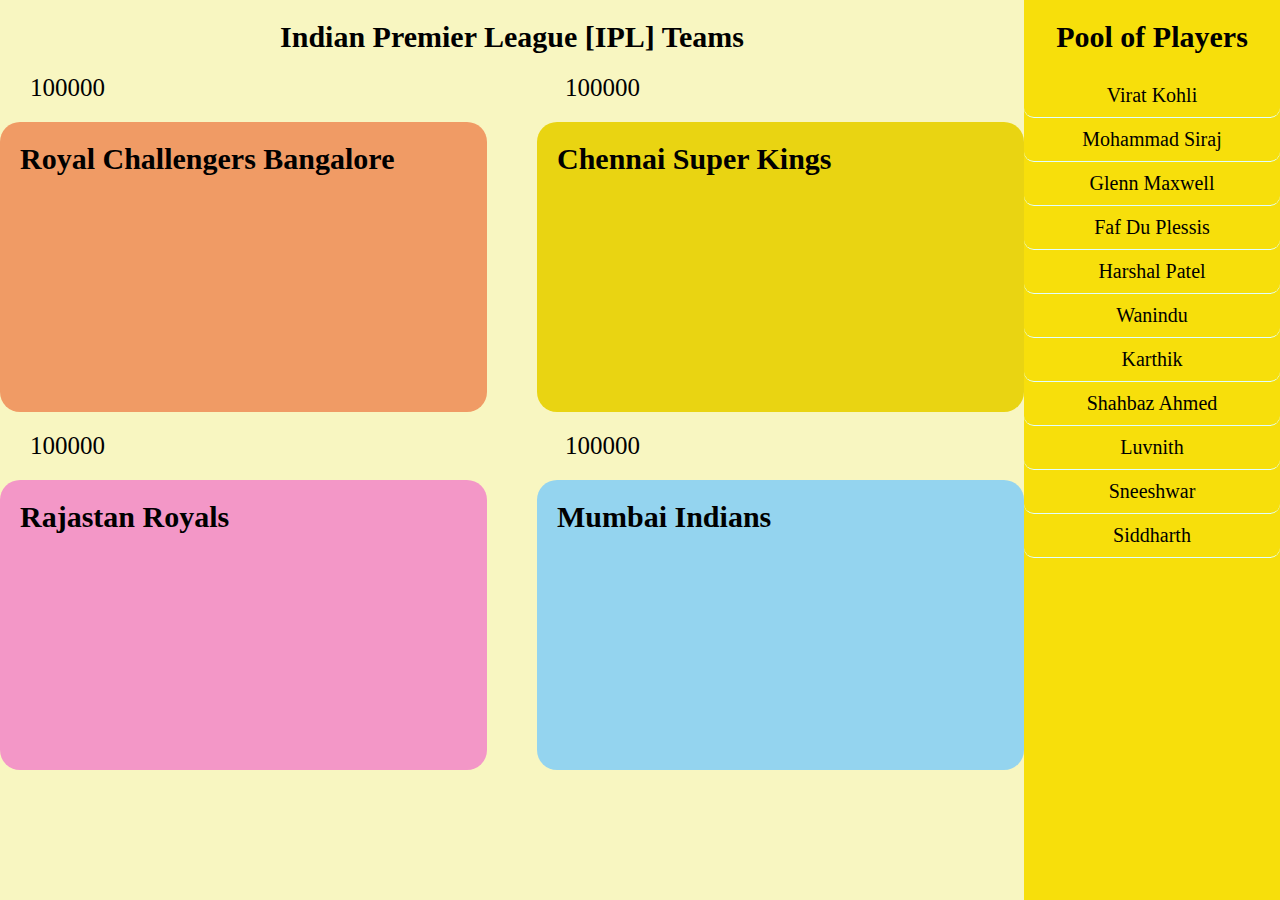
<file: index.html>
<!DOCTYPE html>
<html lang="en">
<head>
    <meta charset="UTF-8">
    <meta http-equiv="X-UA-Compatible" content="IE=edge">
    <meta name="viewport" content="width=device-width, initial-scale=1.0">
    <title>IPL Players</title>
    <link rel="stylesheet" href="style.css">
</head>
<body>
    <div class="container">
        <div class="Players">
            <h3>Pool of Players</h3>
            <div class="draggable" draggable="true" ondragstart="drag(event)" id="palyer1">Virat Kohli</div>
            <div class="draggable" draggable="true" ondragstart="drag(event)" id="palyer2">Mohammad Siraj</div>
            <div class="draggable" draggable="true" ondragstart="drag(event)" id="palyer3">Glenn Maxwell</div>
            <div class="draggable" draggable="true" ondragstart="drag(event)" id="palyer4">Faf Du Plessis</div>
            <div class="draggable" draggable="true" ondragstart="drag(event)" id="csk">Harshal Patel</div>
            <div class="draggable" draggable="true" ondragstart="drag(event)" id="csk">Wanindu </div>
            <div class="draggable" draggable="true" ondragstart="drag(event)" id="drag">Karthik </div>
            <div class="draggable" draggable="true" ondragstart="drag(event)" id="drag1">Shahbaz Ahmed</div>
            <div class="draggable" draggable="true" ondragstart="drag(event)" id="drag1">Luvnith</div>
            <div class="draggable" draggable="true" ondragstart="drag(event)" id="drag1">Sneeshwar</div>
            <div class="draggable" draggable="true" ondragstart="drag(event)" id="drag1">Siddharth </div>
        </div>
        <div class="team">
            <h2>Indian Premier League [IPL] Teams</h2>
            <div class="Rupees">
                <div id="Rs1">100000</div>
                 <div id="Rs2">100000</div>
            </div>
            <div class="teamnames">
                
            <div id="rcb" ondrop="drop(event)" ondragover="allowDrop(event)" class="teamname1" >Royal Challengers Bangalore
               
            </div>
           
            <div id="csk" ondrop="drop(event)" ondragover="allowDrop(event)"
            class="teamname2">Chennai Super Kings</div>
        </div>
        <div class="Rupees">
            <p id="Rs3">100000</p>
            <p id="Rs4">100000</p>
        </div>
        <div class="teamnames1">
            <div id="rr" ondrop="drop(event)" ondragover="allowDrop(event)" class="teamname3">Rajastan Royals</div>
           
            <div id="mi" ondrop="drop(event)" ondragover="allowDrop(event)"class="teamname4">Mumbai Indians</div>
        </div>
        </div>
        </div>
    </div>
    <script src="index.js"></script>
   
</body>
</html>
</file>
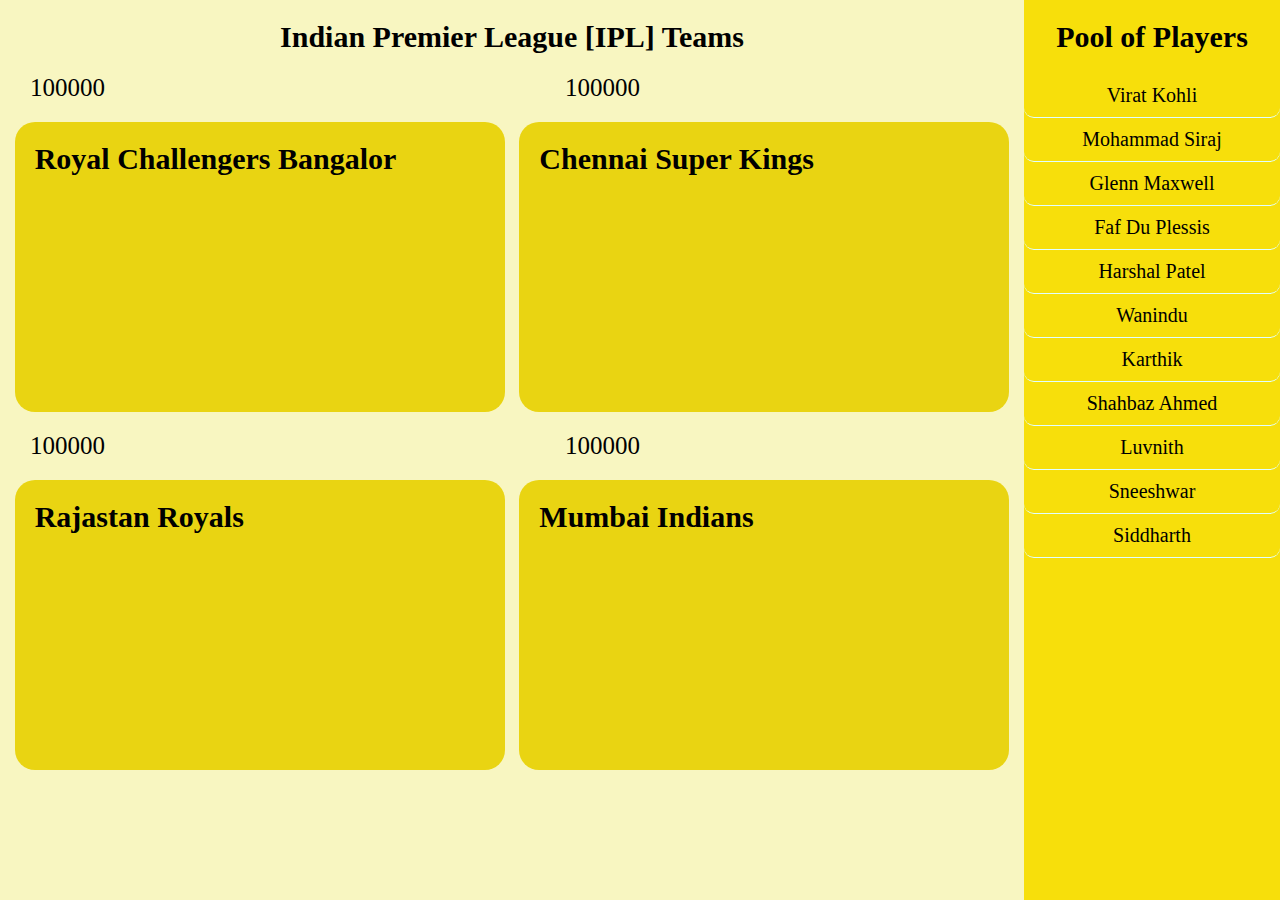
<file: ipl1.js/index.html>
<!DOCTYPE html>
<html lang="en">
<head>
    <meta charset="UTF-8">
    <meta http-equiv="X-UA-Compatible" content="IE=edge">
    <meta name="viewport" content="width=device-width, initial-scale=1.0">
    <title>IPL Players 1</title>
    <link rel="stylesheet" href="style.css">
</head>
<body>
    <div class="container">
        <div class="Players">
            <h3>Pool of Players</h3>
            <div class="draggable" draggable="true"  >Virat Kohli</div>
            <div class="draggable" draggable="true"  >Mohammad Siraj</div>
            <div class="draggable" draggable="true"  >Glenn Maxwell</div>
            <div class="draggable" draggable="true" >Faf Du Plessis</div>
            <div class="draggable" draggable="true"  >Harshal Patel</div>
            <div class="draggable" draggable="true" >Wanindu </div>
            <div class="draggable" draggable="true"  >Karthik </div>
            <div class="draggable" draggable="true"  >Shahbaz Ahmed</div>
            <div class="draggable" draggable="true"  >Luvnith</div>
            <div class="draggable" draggable="true"  >Sneeshwar</div>
            <div class="draggable" draggable="true"  >Siddharth </div>
        </div>
        <div class="team">
            <h2>Indian Premier League [IPL] Teams</h2>
            <div class="Rupees">
                <div id="Rs1">100000</div>
                 <div id="Rs2">100000</div>
            </div>
            <div class="teamnames">     
            <div class="teamName" >Royal Challengers Bangalor</div>
             <div class="teamName">Chennai Super Kings</div>
        </div>
        <div class="Rupees">
            <p id="Rs3">100000</p>
            <p id="Rs4">100000</p>
        </div>
        <div class="teamnames1">
            <div class="teamName">Rajastan Royals</div>
           
            <div class="teamName">Mumbai Indians</div>
        </div>
        </div>
        </div>
    </div>
    <script src="index.js"></script>
</body>
</html>
</file>
<file: style.css>
*{
    margin: 0px;
    padding: 0px;
    
}
.container{
  border: none;
}
.Players{
width: 20vw;
height: 100vh;
background-color: rgb(247, 223, 11);
float: right;
}
.Players h3{
    font-size: 30px;
    text-align: center;
    font-family: 'Times New Roman';
    padding: 20px 0px;

}
.team{
    width: 80vw;
    height: 100vh;
    background-color: rgb(248, 246, 193);
    
}
.team h2{
    font-size: 30px;
    text-align: center;
    font-family: 'Times New Roman';
    padding-top: 20px;
    
}
.name{
    font-size: 20px;
    padding: 10px;
    text-align: center;
    border-bottom: .5px solid lightcyan ;
    border-radius: 10px;
}
.teamnames{
    display: flex;
    justify-content: center;
    /* margin-top: 30px; */

}
.teamnames1{
    display: flex;
    justify-content: center;
    /* margin-top: 30px; */
}
.teamname1 {
    width: 450px;
    height: 250px;
    background-color: rgb(240, 155, 101);
    margin-top: 20px;
    font-size: 30px;
    padding: 20px;
    font-weight: bold;
    border-radius: 20px;
    margin-right: 50px;
}
#first{
    width: 450px;
    height: 250px;
    background-color: rgb(240, 155, 101);
    margin-top: 20px;
    font-size: 30px;
    padding: 20px;
    font-weight: bold;
    border-radius: 20px;
    margin-right: 50px;
}

.teamname2{
    width: 450px;
    height: 250px;
    background-color: rgb(233, 212, 18);
    margin-top: 20px;
    font-size: 30px;
    padding: 20px;
    font-weight: bold;
    border-radius: 20px;
}
.teamname3{
    width: 450px;
    height: 250px;
    background-color: #f397c7;
    margin-top: 20px;
    font-size: 30px;
    padding: 20px;
    font-weight: bold;
    border-radius: 20px;
    margin-right: 50px;
}
.teamname4{
    width: 450px;
    height: 250px;
    background-color: #94d4ef;
    margin-top: 20px;
    font-size: 30px;
    padding: 20px;
    font-weight: bold;
    border-radius: 20px;
}
.Rupees{
    display: flex;
    flex-direction: row;
    justify-content: space-between;
    margin-top: 20px;


}
#Rs1{
    padding-left: 30px;
    padding-right:30vw;
    font-size: 25px;
 
}

/* .Rupees1{
    display: flex;
    justify-content: center;
    margin-top: 20px;

}*/
#Rs2{
    padding-left: 30px;
    padding-right:30vw;
    font-size: 25px;
 
} 
#Rs3{
    padding-left: 30px;
    padding-right:30vw;
    font-size: 25px;
 
} 
#Rs4{
    padding-left: 30px;
    padding-right:30vw;
    font-size: 25px;
 
} 
.draggable{
    font-size: 20px;
    padding: 10px;
    text-align: center;
    border-bottom: .5px solid lightcyan ;
    border-radius: 10px;
    cursor: move;
}
</file>
<file: ipl1.js/style.css>
*{
    margin: 0px;
    padding: 0px;
    
}
.container{
 border: none;
}
.Players{
width: 20vw;
height: 100vh;
background-color: rgb(247, 223, 11);
float: right;
}
.Players h3{
    font-size: 30px;
    text-align: center;
    font-family: 'Times New Roman';
    padding: 20px 0px;

}
.team{
    width: 80vw;
    height: 100vh;
    background-color: rgb(248, 246, 193);
    
}
.team h2{
    font-size: 30px;
    text-align: center;
    font-family: 'Times New Roman';
    padding-top: 20px;
    
}
.name{
    font-size: 20px;
    padding: 10px;
    text-align: center;
    border-bottom: .5px solid lightcyan ;
    border-radius: 10px;
}
.teamnames{
    display: flex;
    justify-content: space-evenly;
    /* margin-top: 30px; */

}
.teamnames1{
    display: flex;
    justify-content: space-evenly;
    /* margin-top: 30px; */
}
/* .teamname1 {
    width: 450px;
    height: 250px;
    background-color: rgb(240, 155, 101);
    margin-top: 20px;
    font-size: 30px;
    padding: 20px;
    font-weight: bold;
    border-radius: 20px;
    margin-right: 50px;
}
#first{
    width: 450px;
    height: 250px;
    background-color: rgb(240, 155, 101);
    margin-top: 20px;
    font-size: 30px;
    padding: 20px;
    font-weight: bold;
    border-radius: 20px;
    margin-right: 50px;
} */

.teamName{
    width: 450px;
    height: 250px;
    background-color: rgb(233, 212, 18);
    margin-top: 20px;
    font-size: 30px;
    padding: 20px;
    font-weight: bold;
    
    border-radius: 20px;
}
/* .teamname{
    width: 450px;
    height: 250px;
    background-color: #f397c7;
    margin-top: 20px;
    font-size: 30px;
    padding: 20px;
    font-weight: bold;
    border-radius: 20px;
    margin-right: 50px;
}
.teamname4{
    width: 450px;
    height: 250px;
    background-color: #94d4ef;
    margin-top: 20px;
    font-size: 30px;
    padding: 20px;
    font-weight: bold;
    border-radius: 20px;
} */
.Rupees{
    display: flex;
    flex-direction: row;
    justify-content: space-between;
    margin-top: 20px;


}
#Rs1{
    padding-left: 30px;
    padding-right:30vw;
    font-size: 25px;
 
}

/* .Rupees1{
    display: flex;
    justify-content: center;
    margin-top: 20px;

}*/
#Rs2{
    padding-left: 30px;
    padding-right:30vw;
    font-size: 25px;
 
} 
#Rs3{
    padding-left: 30px;
    padding-right:30vw;
    font-size: 25px;
 
} 
#Rs4{
    padding-left: 30px;
    padding-right:30vw;
    font-size: 25px;
 
} 
.draggable{
    font-size: 20px;
    padding: 10px;
    text-align: center;
    border-bottom: .5px solid lightcyan ;
    border-radius: 10px;
    cursor: move;
}
.hold{
    border: solid red 4px;
}
.dashed{
    background: rgb(251, 89, 9);
    border-style: dashed;;
}
.hide{
    display: none;
}
</file>
